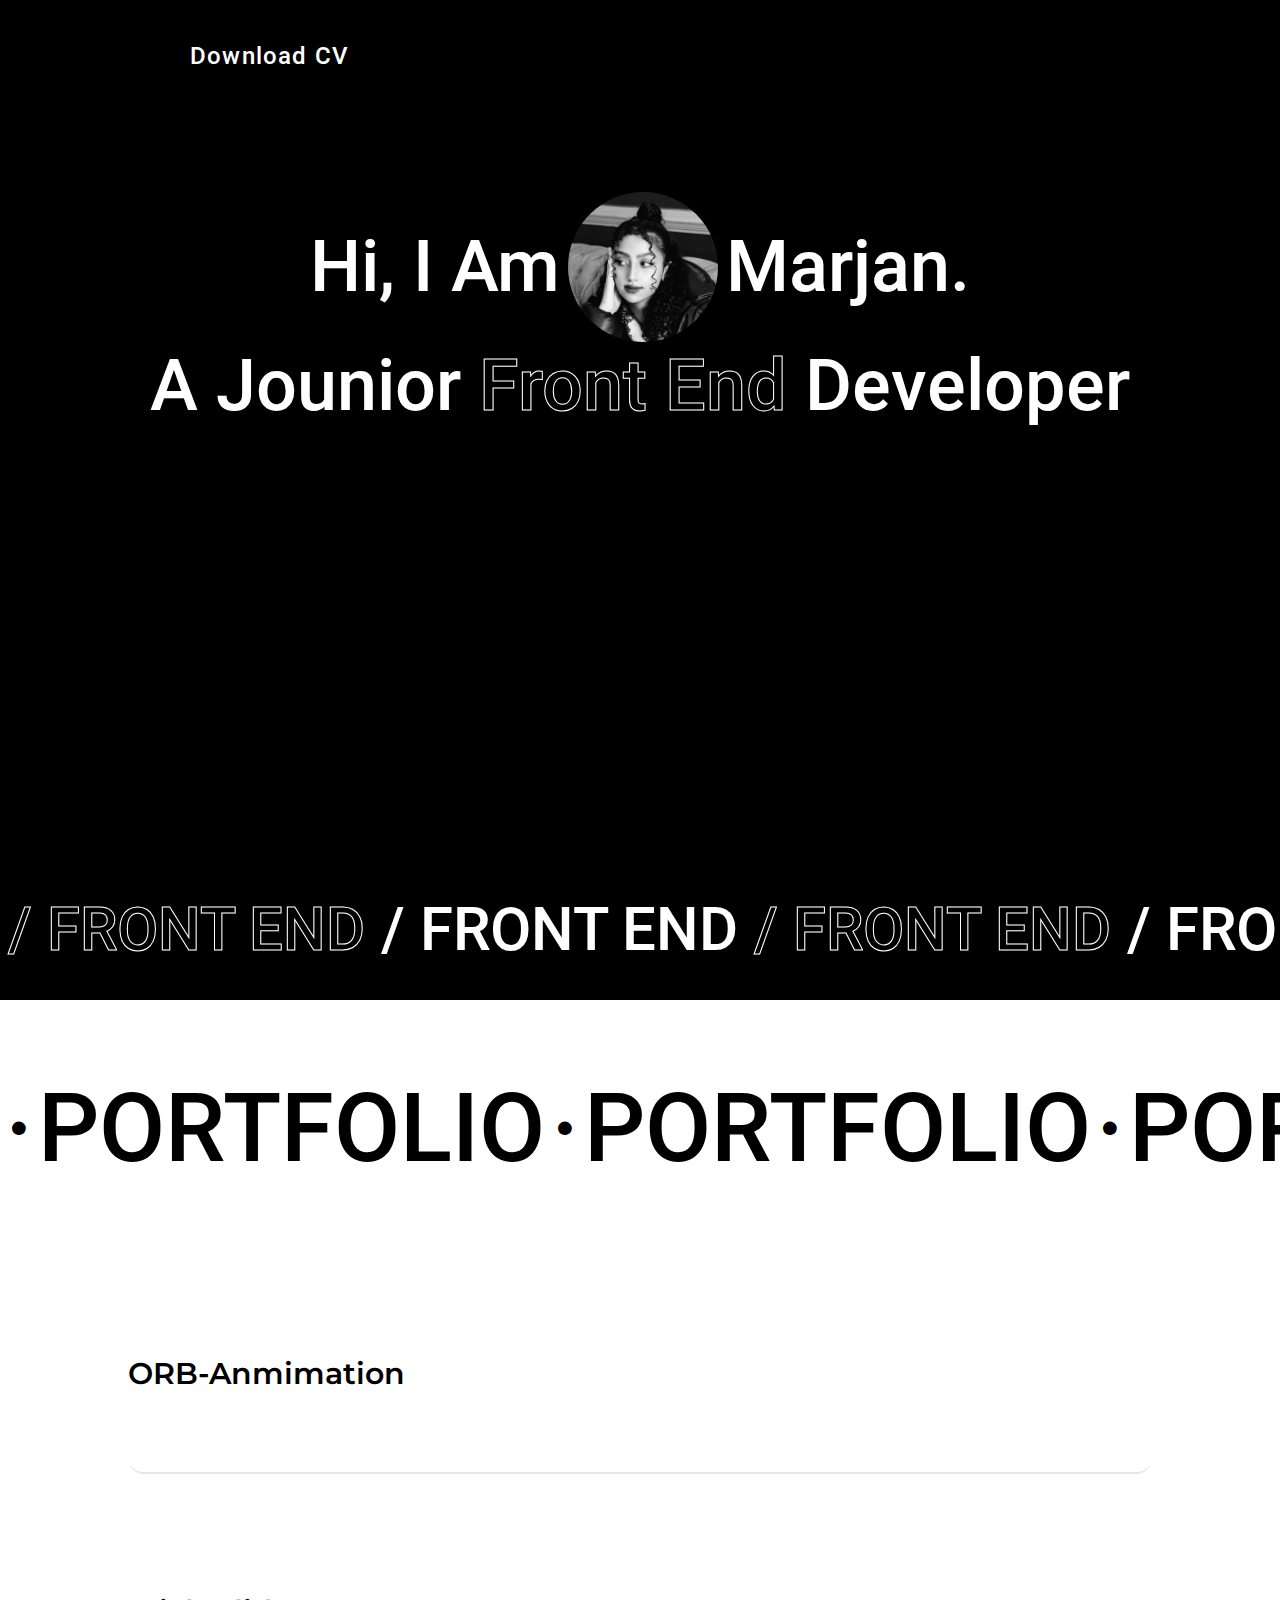
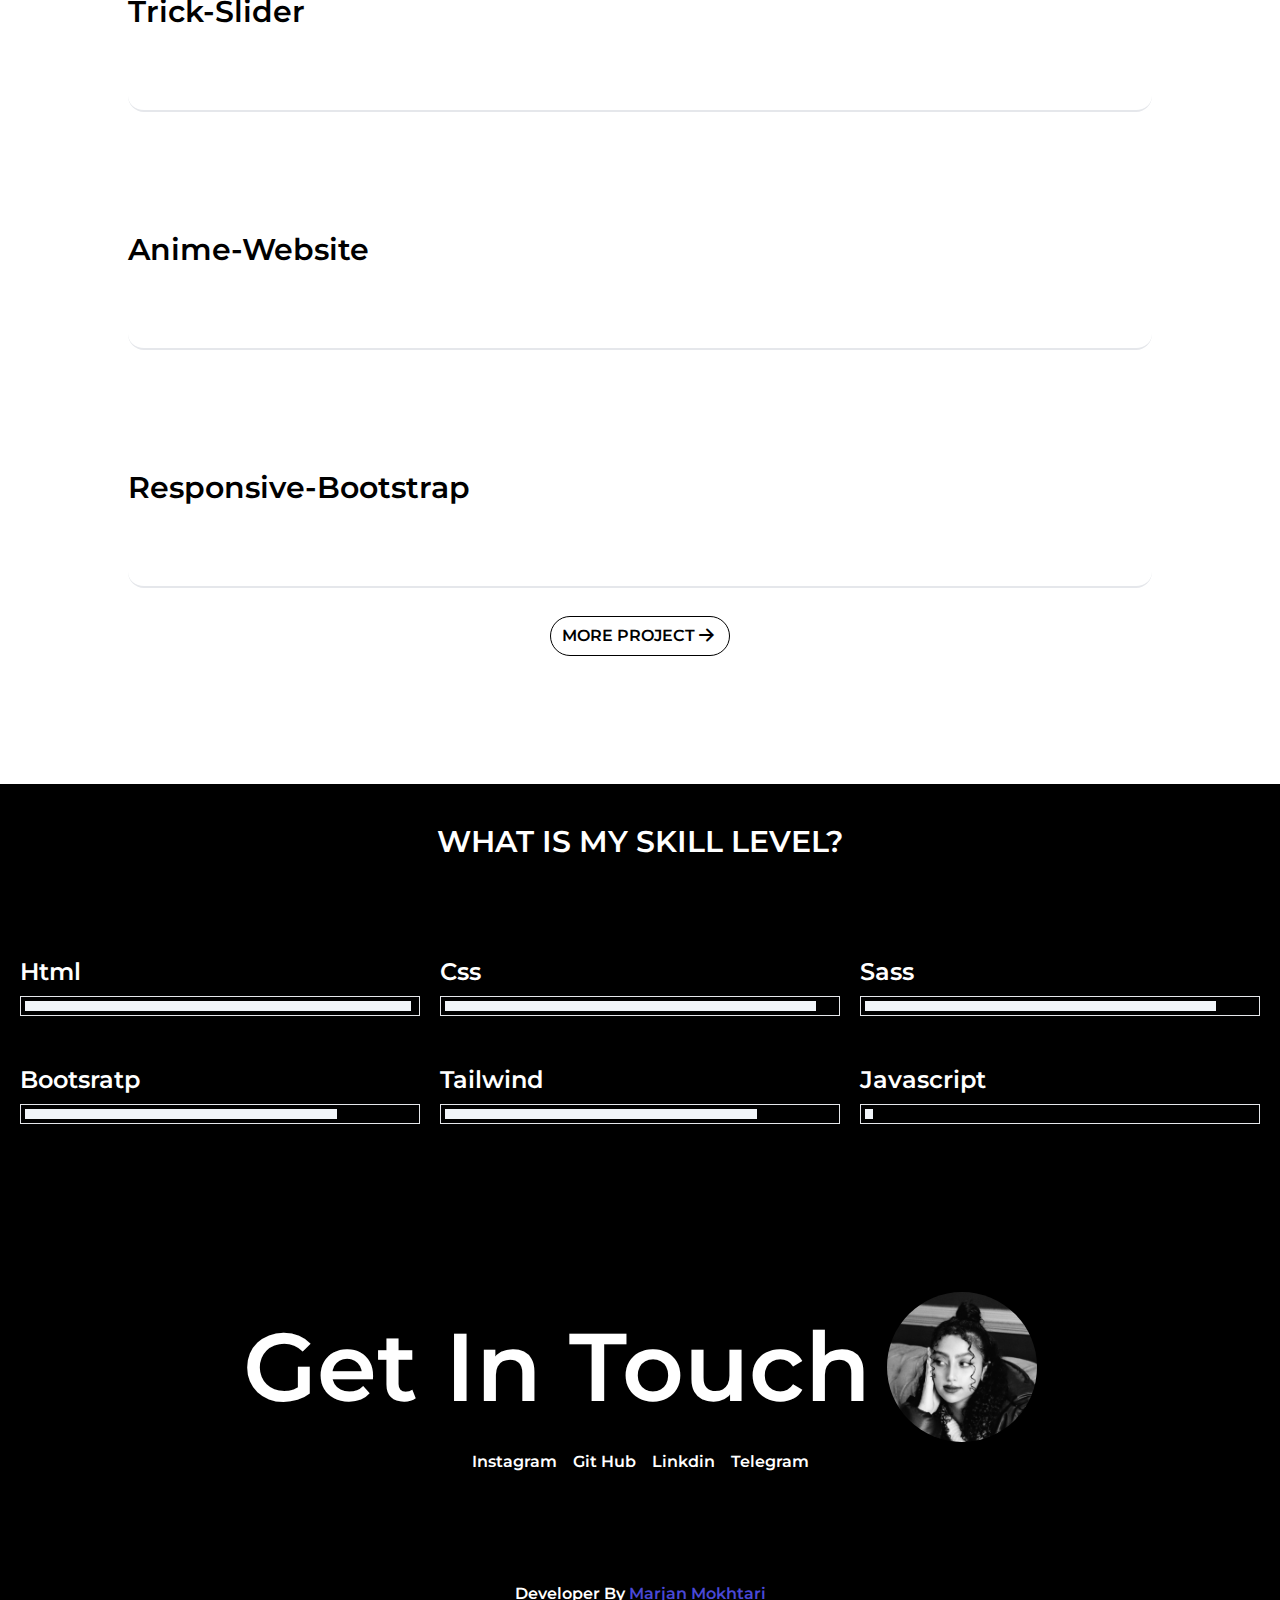
<file: index.html>
<!DOCTYPE html>
<html lang="en">

<head>
    <meta charset="UTF-8">
    <meta name="viewport" content="width=device-width, initial-scale=1.0">
    <meta name="description" content="I am Marjan Mokhtari A front end developer">
    <title>marjan mokhtari-frontend developer</title>
    <link rel="stylesheet" href="assets/css/output.css">
    <link rel="stylesheet" href="assets/css/master.css">
    <link rel="stylesheet" href="assets/icon/css/fontello.css">
 
</head>

<body class=" overflow-x-hidden">
    <main class="w-full">
        <!-- ********Top section ***********-->
        <section class="w-full bg-black min-h-[90vh] md:min-h-[100vh] flex justify-center font-primary">
            <section class="2xl:container flex flex-wrap ">
                <section class=" w-full">
                    <div class="w-full flex justify-start"> 
                        <a href="" class="-tracking-tighter text-white  text-2xl p-10 capitalize">download CV </a>
                    </div>
                    <h1 class="text-white mt-20 font-medium flex justify-center items-center w-full text-5xl md:text-6xl lg:text-7xl  capitalize text-center">
                        hi, i am
                        <img src="assets/img/IMG_20230331_104713_677.jpg " alt="mymic"
                            class="rounded-full md:w-[150px] w-[70px]  mx-2 object-cover">
                        marjan.
                    </h1>
                    <h2
                        class="mt-2  mx-auto text-white font-medium w-full text-5xl md:text-6xl lg:text-7xl  capitalize text-center ">
                        a jounior <strong class="stoketxt font-normal">front end</strong> developer</h2>
                </section>

            </section>
        </section>
        <!-- ********End Top section ***********-->

        <!-- ************ start move text ************ -->
        <div class="mover bg-black  flex flex-wrap  w-[10000px] pb-10 font-primary">
            <span class="uppercase stoketxt text-4xl md:text-6xl mx-2 ">/ front end</span>
            <span class="uppercase text-white text-4xl md:text-6xl mx-2 ">/ front end</span>
            <span class="uppercase stoketxt text-4xl md:text-6xl mx-2 ">/ front end</span>
            <span class="uppercase text-white text-4xl md:text-6xl mx-2 ">/ front end</span>
            <span class="uppercase stoketxt text-4xl md:text-6xl mx-2 ">/ front end</span>
            <span class="uppercase text-white text-4xl md:text-6xl mx-2 ">/ front end</span>
            <span class="uppercase stoketxt text-4xl md:text-6xl mx-2 ">/ front end</span>
            <span class="uppercase text-white text-4xl md:text-6xl mx-2 ">/ front end</span>
            <span class="uppercase stoketxt text-4xl md:text-6xl mx-2 ">/ front end</span>
            <span class="uppercase text-white text-4xl md:text-6xl mx-2 ">/ front end</span>
            <span class="uppercase stoketxt text-4xl md:text-6xl mx-2 ">/ front end</span>
            <span class="uppercase text-white text-4xl md:text-6xl mx-2 ">/ front end</span>
            <span class="uppercase stoketxt text-4xl md:text-6xl mx-2 ">/ front end</span>
            <span class="uppercase text-white text-4xl md:text-6xl mx-2 ">/ front end</span>
            <span class="uppercase stoketxt text-4xl md:text-6xl mx-2 ">/ front end</span>
            <span class="uppercase text-white text-4xl md:text-6xl mx-2 ">/ front end</span>
            <span class="uppercase stoketxt text-4xl md:text-6xl mx-2 ">/ front end</span>
            <span class="uppercase text-white text-4xl md:text-6xl mx-2 ">/ front end</span>
            <span class="uppercase stoketxt text-4xl md:text-6xl mx-2 ">/ front end</span>
            <span class="uppercase text-white text-4xl md:text-6xl mx-2 ">/ front end</span>
            <span class="uppercase stoketxt text-4xl md:text-6xl mx-2 ">/ front end</span>
            <span class="uppercase text-white text-4xl md:text-6xl mx-2 ">/ front end</span>
            <span class="uppercase stoketxt text-4xl md:text-6xl mx-2 ">/ front end</span>
            <span class="uppercase text-white text-4xl md:text-6xl mx-2 ">/ front end</span>
            <span class="uppercase stoketxt text-4xl md:text-6xl mx-2 ">/ front end</span>
           

        </div> 
        <!-- ************ end move text ************ -->
        <!-- ******  PORTFOLIO START ******* -->
        <section class="w-full  items-center py-20 animate-myanime font-primary">
            <section class="w-full flex">
                <i class="flex items-center mx-2 icon-circle"></i><span class="text-5xl md:text-8xl">PORTFOLIO</span>
                <i class="flex items-center mx-2 icon-circle"></i><span class="text-5xl md:text-8xl">PORTFOLIO</span>
                <i class="flex items-center mx-2 icon-circle"></i><span class="text-5xl md:text-8xl">PORTFOLIO</span>
                <i class="flex items-center mx-2 icon-circle"></i><span class="text-5xl md:text-8xl">PORTFOLIO</span>
                <i class="flex items-center mx-2 icon-circle"></i><span class="text-5xl md:text-8xl">PORTFOLIO</span>
                <i class="flex items-center mx-2 icon-circle"></i><span class="text-5xl md:text-8xl">PORTFOLIO</span>
                <i class="flex items-center mx-2 icon-circle"></i><span class="text-5xl md:text-8xl">PORTFOLIO</span>

            </section>
        </section>
        <!-- ******  PORTFOLIO END ******* -->

        <!-- ******** my project ******** -->
        <section class="w-full bg-white  flex justify-center  pb-20 font-txtsemi">
            <section class="2xl:container w-full flex flex-wrap justify-center">
                <section class=" w-full flex justify-center flex-wrap ">
                    <div class="group relative group my-5 w-full mx-5 md:w-[80%] hover:bg-black hover:bg-opacity-90 hover:duration-700 py-20  border-y-2 border-t-0 rounded-2xl">
                        <h5
                        class="capitalize font-medium tcapitalize  text-center md:text-start group-hover:text-white group-hover:translate-x-7 hover:duration-700 text-3xl ">
                        ORB-Anmimation</h5>
                        <a class="flex" href="https://github.com/marjanmokhtari/ORB-Animation" target="_blank">
                            <figure class="w-[250px] h-[150px] md:w-[500px] md:h-[350px]  group-hover:right-0 absolute right-[-100%] duration-1000 top-[20%] md:top-[-20%]">
                               <img class="w-full h-full object-cover rotate-[15deg] rounded-xl" src="assets/img/project2.webp" alt="myproject">
                            </figure>
                        </a>
                            
                    </div>
                    <div class="relative group my-5 w-full mx-5 md:w-[80%] hover:bg-black hover:bg-opacity-90 hover:duration-700 py-20  border-y-2 border-t-0 rounded-2xl">
                        <h5
                            class="capitalize font-medium text-center md:text-start group-hover:text-white group-hover:translate-x-7 hover:duration-700 text-3xl ">
                            trick-slider</h5>
                            <a class="flex" href="https://github.com/marjanmokhtari/Slider-Famous-Paintings" target="_blank">
                                <figure class="w-[250px] h-[150px] md:w-[500px] md:h-[350px]   group-hover:right-0 absolute right-[-100%] duration-1000 top-[20%] md:top-[-20%]">
                                   <img class="w-full h-full object-cover rotate-[15deg] rounded-xl" src="assets/img/project3.webp" alt="myproject">
                                </figure>
                            </a>
                    </div>
                    <div class="group relative group my-5 w-full mx-5 md:w-[80%] hover:bg-black hover:bg-opacity-90 hover:duration-700 py-20  border-y-2 border-t-0 rounded-2xl">
                        <h5
                            class="capitalize font-medium text-center md:text-start group-hover:text-white group-hover:translate-x-7 hover:duration-700 text-3xl ">
                           anime-website</h5>
                           <a class="flex" href="https://marjanmokhtari.github.io/anime-website/" target="_blank">
                            <figure class="w-[250px] h-[150px] md:w-[500px] md:h-[350px]   group-hover:right-0 absolute right-[-100%] duration-1000 top-[20%] md:top-[-20%]">
                               <img class="w-full h-full object-cover rotate-[15deg] rounded-xl" src="assets/img/project4.webp" alt="myproject">
                            </figure>
                        </a>
                    </div>
                    <div class="group relative group my-5 w-full mx-5 md:w-[80%] hover:bg-black hover:bg-opacity-90 hover:duration-700 py-20  border-y-2 border-t-0 rounded-2xl">
                        <h5
                            class="capitalize font-medium text-center md:text-start group-hover:text-white group-hover:translate-x-7 hover:duration-700 text-3xl ">
                           responsive-bootstrap</h5>
                           <a class="flex" href="https://github.com/marjanmokhtari/first-responsive" target="_blank">
                            <figure class="w-[250px] h-[150px] md:w-[500px] md:h-[350px]   group-hover:right-0 absolute right-[-100%] duration-1000 top-[20%] md:top-[-20%]">
                               <img class="w-full h-full object-cover rotate-[15deg] rounded-xl" src="assets/img/277117923-81b3ffc7-f274-4cc2-b909-e8183924a6a1 (1).webp" alt="myproject">
                            </figure>
                        </a>
                    </div>
                   
                </section>
                <!-- ********* button ******************* -->
                <div class="my-2 hover:before:w-full content-[''] before:absolute before:rounded-full before:bg-black before:duration-500 before:z-0 before:w-0 before:h-full before:left-0 before:top-0 relative overflow-hidden flex justify-center hover:text-white duration-700 border border-black rounded-full w-[180px] h-[40px]">
                    <a href="assets/another-page/more-project.html"
                        class="z-10 duration-400 uppercase items-center w-full h-full flex justify-center rounded-full">more
                        project <i class="icon-right"></i></a>
                </div>
                <!-- ********* button ******************* -->
            </section>
        </section>
        <!-- ******** my project ******** -->



        <!-- start my skils************ -->
        <section class=" w-full bg-black mt-10 flex font-txtsemi">
            <section class="w-full 2xl:container  mx-auto flex flex-wrap justify-center font-txtproject">
                <section class="container flex flex-wrap  mb-20">
                    <p class="text-center w-full uppercase text-2xl md:text-3xl text-white font-medium mt-10">What is my skill level?</p>
                    <div class="w-full  py-12 flex flex-wrap justify-evenly">
                        <div class="mt-10">
                            <p class="text-2xl capitalize  text-white py-2">Html</p>
                            <div class="border w-[400px] h-[20px] p-1">
                                <div class=" bg-slate-100 w-[99%] h-full"></div>
                            </div>
                        </div>
                        <div class="mt-10">
                            <p class="text-2xl capitalize text-white py-2">css</p>
                            <div class="border w-[400px] h-[20px] p-1">
                                <div class=" bg-slate-100 w-[95%] h-full "></div>
                            </div>
                        </div>
                        <div class="mt-10">
                            <p class="text-2xl capitalize text-white py-2">sass</p>
                            <div class="border w-[400px] h-[20px] p-1">
                                <div class=" bg-slate-100 w-[90%] h-full "></div>
                            </div>
                        </div>
                        <div class="mt-10">
                            <p class="text-2xl capitalize text-white py-2">bootsratp</p>
                            <div class="border w-[400px] h-[20px] p-1">
                                <div class=" bg-slate-100 w-[80%] h-full "></div>
                            </div>
                        </div>
                        <div class="mt-10">
                            <p class="text-2xl capitalize text-white py-2">tailwind</p>
                            <div class="border w-[400px] h-[20px] p-1">
                                <div class=" bg-slate-100 w-[80%] h-full "></div>
                            </div>
                        </div>
                        <div class="mt-10">
                            <p class="text-2xl capitalize text-white py-2">javascript</p>
                            <div class="border w-[400px] h-[20px] p-1">
                                <div class=" bg-slate-100 w-[2%] h-full "></div>
                            </div>
                        </div>
                    </div>
                </section>
                <section class="w-full flex flex-wrap mt-10 justify-center">
                    <footer class="w-full">
                        <div class="w-full flex justify-center flex-wrap ">
                            <a class="flex flex-wrap md:flex-nowrap justify-center gap-4" target="_blank" href="assets/another-page/contact.html">
                                <h6 class="capitalize text-white justify-center text-6xl md:text-8xl flex flex-wrap w-full items-center ">get in touch</h6>
                                <img class="w-[150px] h-[150px] rounded-full" src="assets/img/IMG_20230331_104713_677.jpg" alt="mypic">
                            </a>
                           
                                                                                      
                         </div>
                        <div class="w-full mb-20">
                            <nav class="w-ful font-txtsemi">
                                <ul class="flex justify-center gap-4">
                                    <li class="py-2"><a class="text-white capitalize relative after:absolute after:h-[2px] after:bg-white after:bottom-[-30%] after:left-0 after:w-0 hover:after:w-full after:duration-700" target="_blank" href="https://www.instagram.com/marjanmokhtari.web">instagram</a></li>
                                    <li class="py-2"><a class="text-white capitalize relative after:absolute after:h-[2px] after:bg-white after:bottom-[-30%] after:left-0 after:w-0 hover:after:w-full after:duration-700" target="_blank" href="https://github.com/marjanmokhtari" >git hub</a></li>
                                    <li class="py-2"><a class="text-white capitalize relative after:absolute after:h-[2px] after:bg-white after:bottom-[-30%] after:left-0 after:w-0 hover:after:w-full after:duration-700" target="_blank" href="https://www.linkedin.com/in/marjanmokhtari">linkdin</a></li>
                                    <li class="py-2"><a class="text-white capitalize relative after:absolute after:h-[2px] after:bg-white after:bottom-[-30%] after:left-0 after:w-0 hover:after:w-full after:duration-700" target="_blank" href="https://t.me/marjan_dev">telegram</a></li>
                                </ul>
                            </nav>
                        </div>
                        <div class="w-full flex justify-center py-5 ">
                            <h6 class="text-white capitalize">developer by <strong class="text-[#4948d6]">marjan mokhtari</strong></h6>
                        </div>
                    </footer>
                </section>
            </section>
        </section>
        <!-- end my skils************** -->
    </main>
</body>
<script src="assets/js/scrip.js"></script>

</html>
</file>
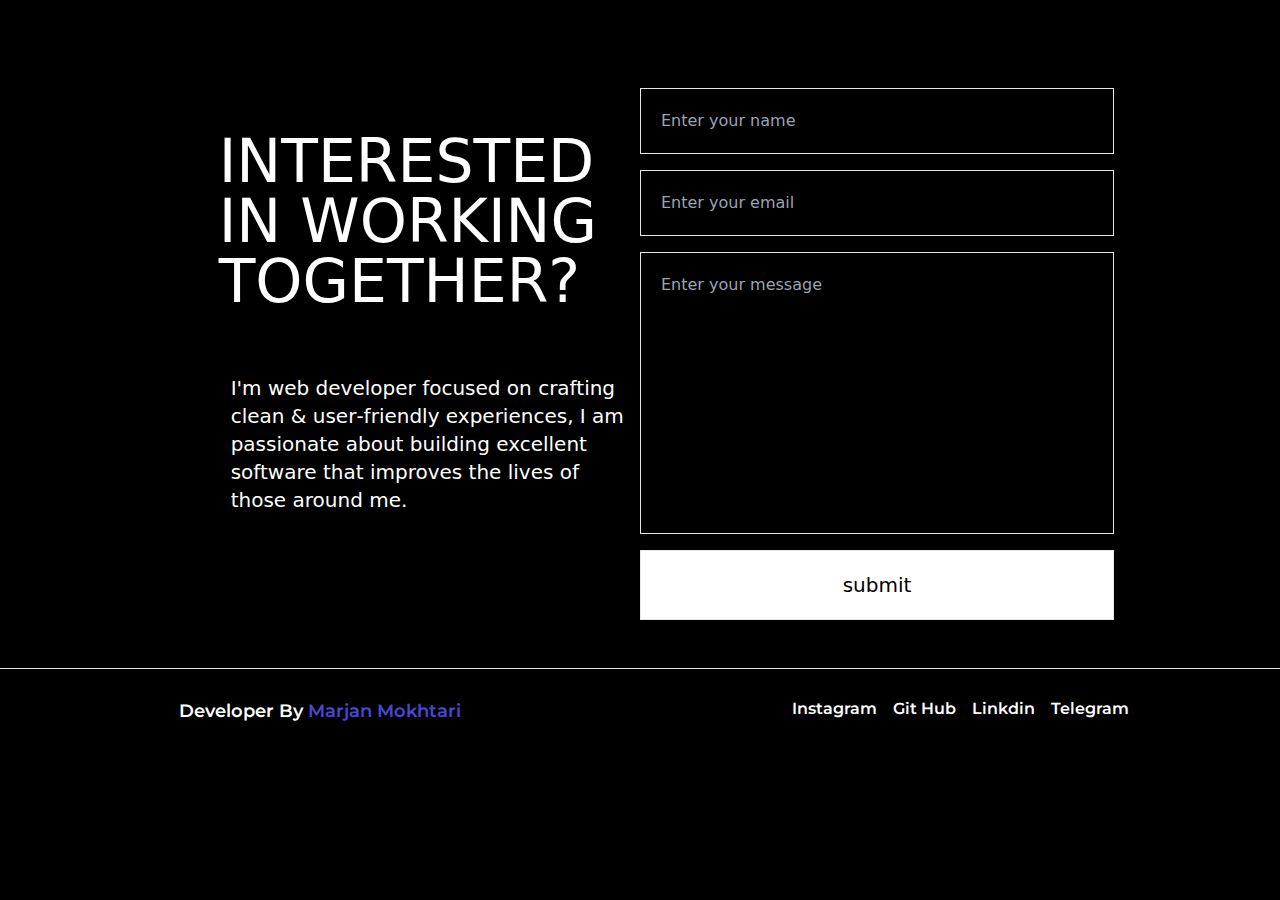
<file: assets/another-page/contact.html>
<!DOCTYPE html>
<html lang="en">

<head>
    <meta charset="UTF-8">
    <meta name="viewport" content="width=device-width, initial-scale=1.0">
    <title>contact with me</title>
    <link rel="stylesheet" href="../css/output.css">


</head>

<body class="bg-black overflow-x-hidden">
    <section class="w-full bg-black  flex justify-center flex-wrap">
        <section class="w-full 2xl:container ">
            <!-- INTERESTED************ -->
            <section class="flex flex-wrap mt-20 mx-2">
                <div class=" w-full lg:w-1/2 flex justify-center xl:justify-end flex-wrap">
                    <p class="flex items-center text-white text-3xl w-full lg:text-6xl lg:w-2/3 ">INTERESTED IN WORKING TOGETHER?</p>
                    <p class="flex items-start p-3 text-white lg:text-xl text-lg lg:w-2/3">I'm web developer focused on crafting clean & user‑friendly experiences, I am passionate about building excellent software that improves the lives of those around me.</p>
                  
                </div>
                <div class=" w-full lg:w-1/2 flex flex-wrap justify-center lg:justify-start">
                    <input class="w-full lg:w-3/4 my-2 border focus:outline-0 focus:border-[#3898ec] p-5 bg-black  text-[#838383]" type="text" placeholder="Enter your name" >
                    <input class="w-full lg:w-3/4 my-2 border focus:outline-0 focus:border-[#3898ec] p-5 bg-black  text-[#838383]" type="email" placeholder="Enter your email">
                    <textarea class="resize-none  my-2 w-full lg:w-3/4 bg-black border focus:outline-0 p-5 focus:border-[#3898ec] min-h-[250px]" name="" id="" cols="30" rows="10" placeholder="Enter your message"></textarea>
                    <input class="w-full lg:w-3/4 my-2 border  p-5 bg-white text-xl hover:bg-black hover:text-white hover:duration-700 duration-700 cursor-pointer" type="submit" value="submit" >

                </div>
            </section>
          
             <!--END INTERESTED************ -->
    
             </section>
             <!-- FOOTER********* -->
             <footer class="w-full border-t mt-10  py-5 flex justify-center font-txtsemi">
                 <section class="w-full 2xl:container  flex flex-wrap">
                    <section class="w-full lg:w-1/2 py-2">
                        <div class="w-full flex justify-center ">
                            <h6 class="text-white text-lg capitalize">developer by <strong class="text-[#4948d6]">marjan mokhtari</strong></h6>
                        </div>
                    </section>
                    <section class="w-full lg:w-1/2 ">
                        <nav class="w-ful">
                            <ul class="flex justify-center gap-4">
                                <li class="py-2"><a class="text-white capitalize relative after:absolute after:h-[2px] after:bg-white after:bottom-[-30%] after:left-0 after:w-0 hover:after:w-full after:duration-700" target="_blank" href="https://www.instagram.com/marjanmokhtari.web">instagram</a></li>
                                <li class="py-2"><a class="text-white capitalize relative after:absolute after:h-[2px] after:bg-white after:bottom-[-30%] after:left-0 after:w-0 hover:after:w-full after:duration-700" target="_blank" href="https://github.com/marjanmokhtari" >git hub</a></li>
                                <li class="py-2"><a class="text-white capitalize relative after:absolute after:h-[2px] after:bg-white after:bottom-[-30%] after:left-0 after:w-0 hover:after:w-full after:duration-700" target="_blank" href="https://www.linkedin.com/in/marjanmokhtari">linkdin</a></li>
                                <li class="py-2"><a class="text-white capitalize relative after:absolute after:h-[2px] after:bg-white after:bottom-[-30%] after:left-0 after:w-0 hover:after:w-full after:duration-700" target="_blank" href="https://t.me/marjan_dev">telegram</a></li>
                            </ul>
                        </nav>
                    </section>
                 </section>

            </footer>
        
            <!-- END FOOTER****** -->
    </section>
</body>

</html>
</file>
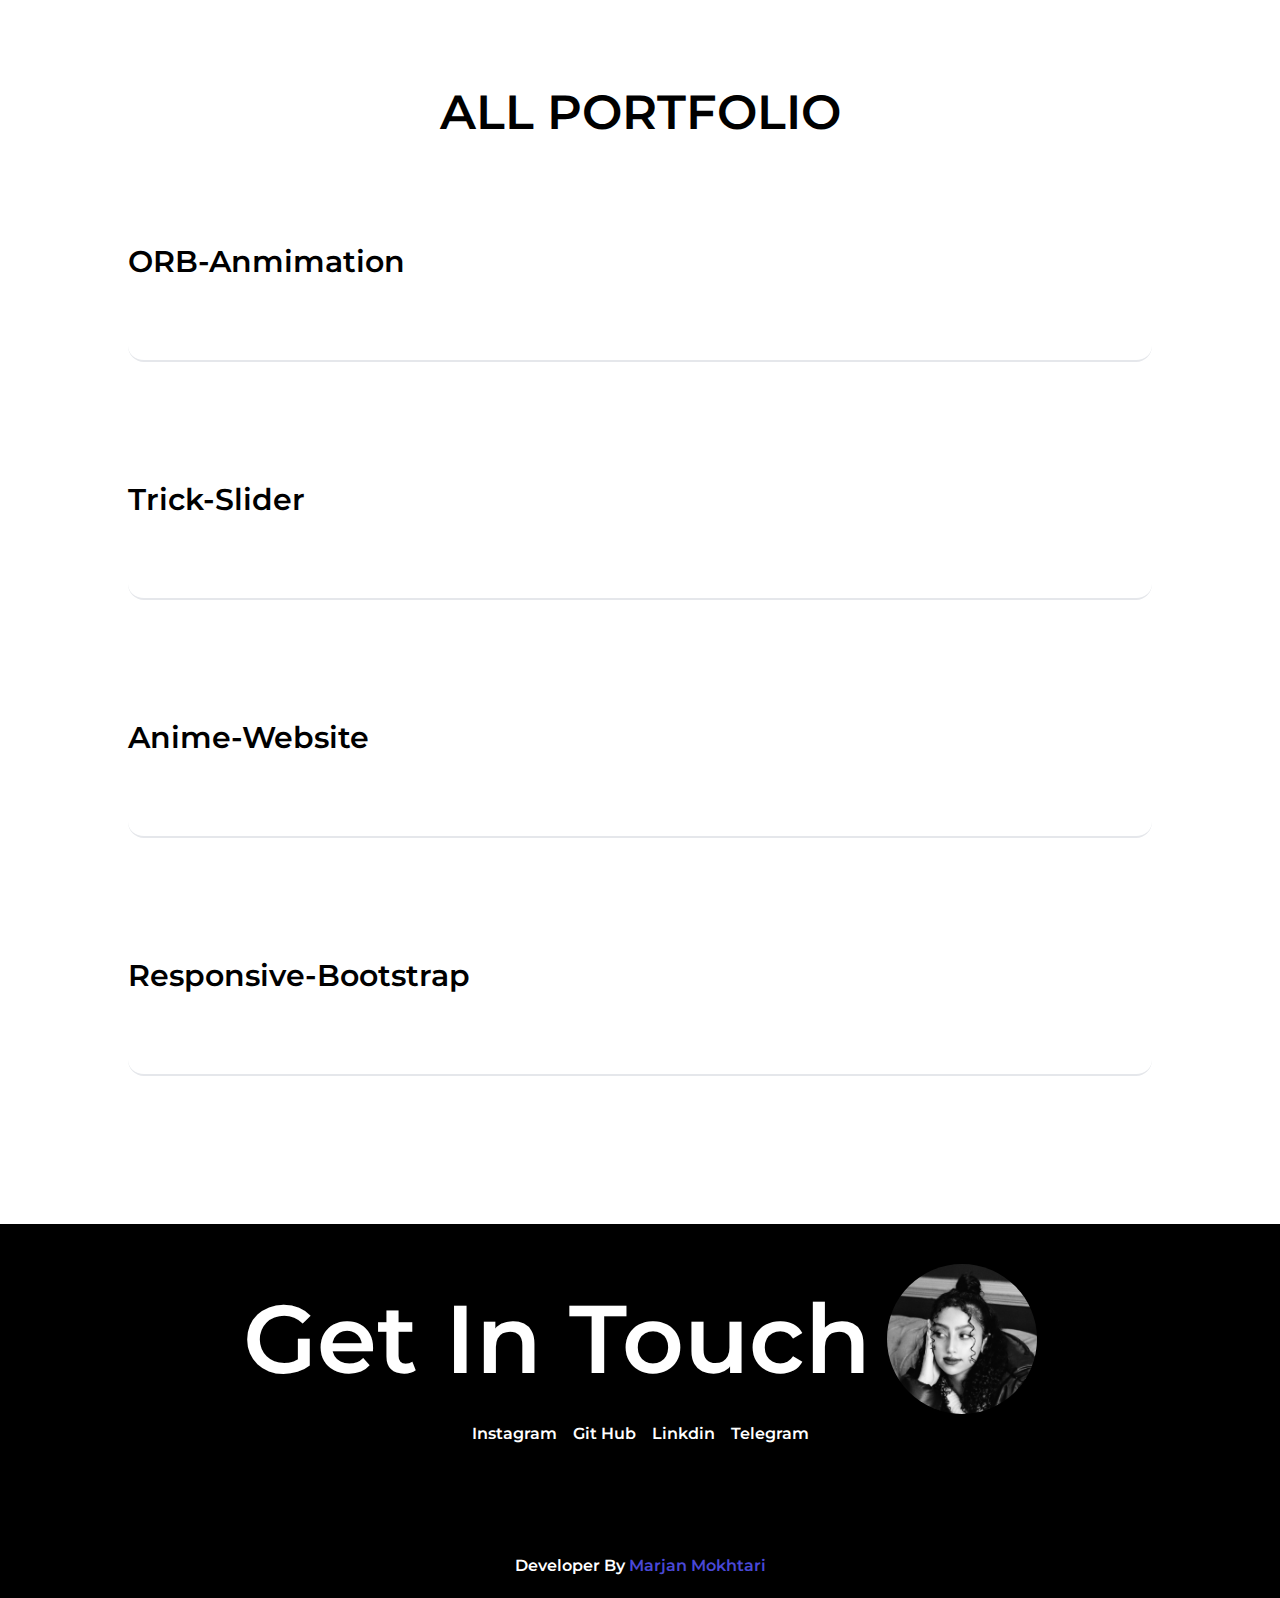
<file: assets/another-page/more-project.html>
<!DOCTYPE html>
<html lang="en">
<head>
    <meta charset="UTF-8">
    <meta name="viewport" content="width=device-width, initial-scale=1.0">
    <title>more project</title>
    <link rel="stylesheet" href="../css/output.css">
   

</head>
<body class="overflow-x-hidden font-txtsemi">
    <section class="w-full">
        <section class="w-full 2xl:container mx-auto">
            <section class="w-full flex flex-wrap justify-center mt-20">
                <h6 class="w-full flex justify-center text-5xl font-medium py-2">ALL PORTFOLIO</h6>
                <section class=" w-full flex justify-center flex-wrap ">
                    <div class="group relative group my-5 w-full mx-5 md:w-[80%] hover:bg-black hover:bg-opacity-90 hover:duration-700 py-20  border-y-2 border-t-0 rounded-2xl">
                        <h5
                        class="capitalize font-medium tcapitalize  text-center md:text-start group-hover:text-white group-hover:translate-x-7 hover:duration-700 text-3xl ">
                        ORB-Anmimation</h5>
                        <a class="flex" href="https://github.com/marjanmokhtari/ORB-Animation" target="_blank">
                            <figure class="w-[250px] h-[150px] md:w-[500px] md:h-[350px]  group-hover:right-0 absolute right-[-100%] duration-1000 top-[20%] md:top-[-20%]">
                               <img class="w-full h-full object-cover rotate-[15deg] rounded-xl" src="../img/project2.webp" alt="">
                            </figure>
                        </a>
                            
                    </div>
                    <div class="relative group my-5 w-full mx-5 md:w-[80%] hover:bg-black hover:bg-opacity-90 hover:duration-700 py-20  border-y-2 border-t-0 rounded-2xl">
                        <h5
                            class="capitalize font-medium text-center md:text-start group-hover:text-white group-hover:translate-x-7 hover:duration-700 text-3xl ">
                            trick-slider</h5>
                            <a class="flex" href="https://github.com/marjanmokhtari/Slider-Famous-Paintings" target="_blank">
                                <figure class="w-[250px] h-[150px] md:w-[500px] md:h-[350px]   group-hover:right-0 absolute right-[-100%] duration-1000 top-[20%] md:top-[-20%]">
                                   <img class="w-full h-full object-cover rotate-[15deg] rounded-xl" src="../img/project3.webp" alt="">
                                </figure>
                            </a>
                    </div>
                    <div class="group relative group my-5 w-full mx-5 md:w-[80%] hover:bg-black hover:bg-opacity-90 hover:duration-700 py-20  border-y-2 border-t-0 rounded-2xl">
                        <h5
                            class="capitalize font-medium text-center md:text-start group-hover:text-white group-hover:translate-x-7 hover:duration-700 text-3xl ">
                           anime-website</h5>
                           <a class="flex" href="https://marjanmokhtari.github.io/anime-website/" target="_blank">
                            <figure class="w-[250px] h-[150px] md:w-[500px] md:h-[350px]   group-hover:right-0 absolute right-[-100%] duration-1000 top-[20%] md:top-[-20%]">
                               <img class="w-full h-full object-cover rotate-[15deg] rounded-xl" src="../img/project4.webp" alt="">
                            </figure>
                        </a>
                    </div>
                    <div class="group relative group my-5 w-full mx-5 md:w-[80%] hover:bg-black hover:bg-opacity-90 hover:duration-700 py-20  border-y-2 border-t-0 rounded-2xl">
                        <h5
                            class="capitalize font-medium text-center md:text-start group-hover:text-white group-hover:translate-x-7 hover:duration-700 text-3xl ">
                           responsive-bootstrap</h5>
                           <a class="flex" href="https://github.com/marjanmokhtari/first-responsive" target="_blank">
                            <figure class="w-[250px] h-[150px] md:w-[500px] md:h-[350px]   group-hover:right-0 absolute right-[-100%] duration-1000 top-[20%] md:top-[-20%]">
                               <img class="w-full h-full object-cover rotate-[15deg] rounded-xl" src="../img/277117923-81b3ffc7-f274-4cc2-b909-e8183924a6a1 (1).webp" alt="">
                            </figure>
                        </a>
                    </div>
                </section>
            </section>
            <!-- *********** start footer -->
        </section>
        <section class="w-full flex flex-wrap mt-32 justify-center bg-black">
            <footer class="w-full 2xl:container pt-10">
                <div class="w-full flex justify-center flex-wrap ">
                    <a class="flex flex-wrap md:flex-nowrap justify-center gap-4" target="_blank" href="../another-page/contact.html">
                        <h6 class="capitalize text-white justify-center text-6xl md:text-8xl flex flex-wrap w-full items-center ">get in touch</h6>
                        <img class="w-[150px] h-[150px] rounded-full" src="../img/IMG_20230331_104713_677.jpg" alt="">
                    </a>
                   
                                                                              
                 </div>
                <div class="w-full mb-20">
                    <nav class="w-ful">
                        <ul class="flex justify-center gap-4">
                            <li class="py-2"><a class="text-white capitalize relative after:absolute after:h-[2px] after:bg-white after:bottom-[-30%] after:left-0 after:w-0 hover:after:w-full after:duration-700" target="_blank" href="https://www.instagram.com/marjanmokhtari.web">instagram</a></li>
                            <li class="py-2"><a class="text-white capitalize relative after:absolute after:h-[2px] after:bg-white after:bottom-[-30%] after:left-0 after:w-0 hover:after:w-full after:duration-700" target="_blank" href="https://github.com/marjanmokhtari" >git hub</a></li>
                            <li class="py-2"><a class="text-white capitalize relative after:absolute after:h-[2px] after:bg-white after:bottom-[-30%] after:left-0 after:w-0 hover:after:w-full after:duration-700" target="_blank" href="https://www.linkedin.com/in/marjanmokhtari">linkdin</a></li>
                            <li class="py-2"><a class="text-white capitalize relative after:absolute after:h-[2px] after:bg-white after:bottom-[-30%] after:left-0 after:w-0 hover:after:w-full after:duration-700" target="_blank" href="https://t.me/marjan_dev">telegram</a></li>
                        </ul>
                    </nav>
                </div>
                <div class="w-full flex justify-center py-5 ">
                    <h6 class="text-white capitalize">developer by <strong class="text-[#4948d6]">marjan mokhtari</strong></h6>
                </div>
            </footer>
        </section>
    </section>
</body>
</html>
</file>
<file: assets/icon/css/fontello.css>
@font-face {
  font-family: 'fontello';
  src: url('../font/fontello.eot?50564192');
  src: url('../font/fontello.eot?50564192#iefix') format('embedded-opentype'),
       url('../font/fontello.woff2?50564192') format('woff2'),
       url('../font/fontello.woff?50564192') format('woff'),
       url('../font/fontello.ttf?50564192') format('truetype'),
       url('../font/fontello.svg?50564192#fontello') format('svg');
  font-weight: normal;
  font-style: normal;
}
/* Chrome hack: SVG is rendered more smooth in Windozze. 100% magic, uncomment if you need it. */
/* Note, that will break hinting! In other OS-es font will be not as sharp as it could be */
/*
@media screen and (-webkit-min-device-pixel-ratio:0) {
  @font-face {
    font-family: 'fontello';
    src: url('../font/fontello.svg?50564192#fontello') format('svg');
  }
}
*/
[class^="icon-"]:before, [class*=" icon-"]:before {
  font-family: "fontello";
  font-style: normal;
  font-weight: normal;
  speak: never;

  display: inline-block;
  text-decoration: inherit;
  width: 1em;
  margin-right: .2em;
  text-align: center;
  /* opacity: .8; */

  /* For safety - reset parent styles, that can break glyph codes*/
  font-variant: normal;
  text-transform: none;

  /* fix buttons height, for twitter bootstrap */
  line-height: 1em;

  /* Animation center compensation - margins should be symmetric */
  /* remove if not needed */
  margin-left: .2em;

  /* you can be more comfortable with increased icons size */
  /* font-size: 120%; */

  /* Font smoothing. That was taken from TWBS */
  -webkit-font-smoothing: antialiased;
  -moz-osx-font-smoothing: grayscale;

  /* Uncomment for 3D effect */
  /* text-shadow: 1px 1px 1px rgba(127, 127, 127, 0.3); */
}

.icon-right:before { content: '\e801'; } /* '' */
.icon-circle:before { content: '\f111'; } /* '' */
</file>
<file: assets/css/output.css>
/*
! tailwindcss v3.3.5 | MIT License | https://tailwindcss.com
*/

/*
1. Prevent padding and border from affecting element width. (https://github.com/mozdevs/cssremedy/issues/4)
2. Allow adding a border to an element by just adding a border-width. (https://github.com/tailwindcss/tailwindcss/pull/116)
*/

*,
::before,
::after {
  box-sizing: border-box;
  /* 1 */
  border-width: 0;
  /* 2 */
  border-style: solid;
  /* 2 */
  border-color: #e5e7eb;
  /* 2 */
}

::before,
::after {
  --tw-content: '';
}

/*
1. Use a consistent sensible line-height in all browsers.
2. Prevent adjustments of font size after orientation changes in iOS.
3. Use a more readable tab size.
4. Use the user's configured `sans` font-family by default.
5. Use the user's configured `sans` font-feature-settings by default.
6. Use the user's configured `sans` font-variation-settings by default.
*/

html {
  line-height: 1.5;
  /* 1 */
  -webkit-text-size-adjust: 100%;
  /* 2 */
  -moz-tab-size: 4;
  /* 3 */
  -o-tab-size: 4;
     tab-size: 4;
  /* 3 */
  font-family: ui-sans-serif, system-ui, -apple-system, BlinkMacSystemFont, "Segoe UI", Roboto, "Helvetica Neue", Arial, "Noto Sans", sans-serif, "Apple Color Emoji", "Segoe UI Emoji", "Segoe UI Symbol", "Noto Color Emoji";
  /* 4 */
  font-feature-settings: normal;
  /* 5 */
  font-variation-settings: normal;
  /* 6 */
}

/*
1. Remove the margin in all browsers.
2. Inherit line-height from `html` so users can set them as a class directly on the `html` element.
*/

body {
  margin: 0;
  /* 1 */
  line-height: inherit;
  /* 2 */
}

/*
1. Add the correct height in Firefox.
2. Correct the inheritance of border color in Firefox. (https://bugzilla.mozilla.org/show_bug.cgi?id=190655)
3. Ensure horizontal rules are visible by default.
*/

hr {
  height: 0;
  /* 1 */
  color: inherit;
  /* 2 */
  border-top-width: 1px;
  /* 3 */
}

/*
Add the correct text decoration in Chrome, Edge, and Safari.
*/

abbr:where([title]) {
  -webkit-text-decoration: underline dotted;
          text-decoration: underline dotted;
}

/*
Remove the default font size and weight for headings.
*/

h1,
h2,
h3,
h4,
h5,
h6 {
  font-size: inherit;
  font-weight: inherit;
}

/*
Reset links to optimize for opt-in styling instead of opt-out.
*/

a {
  color: inherit;
  text-decoration: inherit;
}

/*
Add the correct font weight in Edge and Safari.
*/

b,
strong {
  font-weight: bolder;
}

/*
1. Use the user's configured `mono` font family by default.
2. Correct the odd `em` font sizing in all browsers.
*/

code,
kbd,
samp,
pre {
  font-family: ui-monospace, SFMono-Regular, Menlo, Monaco, Consolas, "Liberation Mono", "Courier New", monospace;
  /* 1 */
  font-size: 1em;
  /* 2 */
}

/*
Add the correct font size in all browsers.
*/

small {
  font-size: 80%;
}

/*
Prevent `sub` and `sup` elements from affecting the line height in all browsers.
*/

sub,
sup {
  font-size: 75%;
  line-height: 0;
  position: relative;
  vertical-align: baseline;
}

sub {
  bottom: -0.25em;
}

sup {
  top: -0.5em;
}

/*
1. Remove text indentation from table contents in Chrome and Safari. (https://bugs.chromium.org/p/chromium/issues/detail?id=999088, https://bugs.webkit.org/show_bug.cgi?id=201297)
2. Correct table border color inheritance in all Chrome and Safari. (https://bugs.chromium.org/p/chromium/issues/detail?id=935729, https://bugs.webkit.org/show_bug.cgi?id=195016)
3. Remove gaps between table borders by default.
*/

table {
  text-indent: 0;
  /* 1 */
  border-color: inherit;
  /* 2 */
  border-collapse: collapse;
  /* 3 */
}

/*
1. Change the font styles in all browsers.
2. Remove the margin in Firefox and Safari.
3. Remove default padding in all browsers.
*/

button,
input,
optgroup,
select,
textarea {
  font-family: inherit;
  /* 1 */
  font-feature-settings: inherit;
  /* 1 */
  font-variation-settings: inherit;
  /* 1 */
  font-size: 100%;
  /* 1 */
  font-weight: inherit;
  /* 1 */
  line-height: inherit;
  /* 1 */
  color: inherit;
  /* 1 */
  margin: 0;
  /* 2 */
  padding: 0;
  /* 3 */
}

/*
Remove the inheritance of text transform in Edge and Firefox.
*/

button,
select {
  text-transform: none;
}

/*
1. Correct the inability to style clickable types in iOS and Safari.
2. Remove default button styles.
*/

button,
[type='button'],
[type='reset'],
[type='submit'] {
  -webkit-appearance: button;
  /* 1 */
  background-color: transparent;
  /* 2 */
  background-image: none;
  /* 2 */
}

/*
Use the modern Firefox focus style for all focusable elements.
*/

:-moz-focusring {
  outline: auto;
}

/*
Remove the additional `:invalid` styles in Firefox. (https://github.com/mozilla/gecko-dev/blob/2f9eacd9d3d995c937b4251a5557d95d494c9be1/layout/style/res/forms.css#L728-L737)
*/

:-moz-ui-invalid {
  box-shadow: none;
}

/*
Add the correct vertical alignment in Chrome and Firefox.
*/

progress {
  vertical-align: baseline;
}

/*
Correct the cursor style of increment and decrement buttons in Safari.
*/

::-webkit-inner-spin-button,
::-webkit-outer-spin-button {
  height: auto;
}

/*
1. Correct the odd appearance in Chrome and Safari.
2. Correct the outline style in Safari.
*/

[type='search'] {
  -webkit-appearance: textfield;
  /* 1 */
  outline-offset: -2px;
  /* 2 */
}

/*
Remove the inner padding in Chrome and Safari on macOS.
*/

::-webkit-search-decoration {
  -webkit-appearance: none;
}

/*
1. Correct the inability to style clickable types in iOS and Safari.
2. Change font properties to `inherit` in Safari.
*/

::-webkit-file-upload-button {
  -webkit-appearance: button;
  /* 1 */
  font: inherit;
  /* 2 */
}

/*
Add the correct display in Chrome and Safari.
*/

summary {
  display: list-item;
}

/*
Removes the default spacing and border for appropriate elements.
*/

blockquote,
dl,
dd,
h1,
h2,
h3,
h4,
h5,
h6,
hr,
figure,
p,
pre {
  margin: 0;
}

fieldset {
  margin: 0;
  padding: 0;
}

legend {
  padding: 0;
}

ol,
ul,
menu {
  list-style: none;
  margin: 0;
  padding: 0;
}

/*
Reset default styling for dialogs.
*/

dialog {
  padding: 0;
}

/*
Prevent resizing textareas horizontally by default.
*/

textarea {
  resize: vertical;
}

/*
1. Reset the default placeholder opacity in Firefox. (https://github.com/tailwindlabs/tailwindcss/issues/3300)
2. Set the default placeholder color to the user's configured gray 400 color.
*/

input::-moz-placeholder, textarea::-moz-placeholder {
  opacity: 1;
  /* 1 */
  color: #9ca3af;
  /* 2 */
}

input::placeholder,
textarea::placeholder {
  opacity: 1;
  /* 1 */
  color: #9ca3af;
  /* 2 */
}

/*
Set the default cursor for buttons.
*/

button,
[role="button"] {
  cursor: pointer;
}

/*
Make sure disabled buttons don't get the pointer cursor.
*/

:disabled {
  cursor: default;
}

/*
1. Make replaced elements `display: block` by default. (https://github.com/mozdevs/cssremedy/issues/14)
2. Add `vertical-align: middle` to align replaced elements more sensibly by default. (https://github.com/jensimmons/cssremedy/issues/14#issuecomment-634934210)
   This can trigger a poorly considered lint error in some tools but is included by design.
*/

img,
svg,
video,
canvas,
audio,
iframe,
embed,
object {
  display: block;
  /* 1 */
  vertical-align: middle;
  /* 2 */
}

/*
Constrain images and videos to the parent width and preserve their intrinsic aspect ratio. (https://github.com/mozdevs/cssremedy/issues/14)
*/

img,
video {
  max-width: 100%;
  height: auto;
}

/* Make elements with the HTML hidden attribute stay hidden by default */

[hidden] {
  display: none;
}

*, ::before, ::after {
  --tw-border-spacing-x: 0;
  --tw-border-spacing-y: 0;
  --tw-translate-x: 0;
  --tw-translate-y: 0;
  --tw-rotate: 0;
  --tw-skew-x: 0;
  --tw-skew-y: 0;
  --tw-scale-x: 1;
  --tw-scale-y: 1;
  --tw-pan-x:  ;
  --tw-pan-y:  ;
  --tw-pinch-zoom:  ;
  --tw-scroll-snap-strictness: proximity;
  --tw-gradient-from-position:  ;
  --tw-gradient-via-position:  ;
  --tw-gradient-to-position:  ;
  --tw-ordinal:  ;
  --tw-slashed-zero:  ;
  --tw-numeric-figure:  ;
  --tw-numeric-spacing:  ;
  --tw-numeric-fraction:  ;
  --tw-ring-inset:  ;
  --tw-ring-offset-width: 0px;
  --tw-ring-offset-color: #fff;
  --tw-ring-color: rgb(59 130 246 / 0.5);
  --tw-ring-offset-shadow: 0 0 #0000;
  --tw-ring-shadow: 0 0 #0000;
  --tw-shadow: 0 0 #0000;
  --tw-shadow-colored: 0 0 #0000;
  --tw-blur:  ;
  --tw-brightness:  ;
  --tw-contrast:  ;
  --tw-grayscale:  ;
  --tw-hue-rotate:  ;
  --tw-invert:  ;
  --tw-saturate:  ;
  --tw-sepia:  ;
  --tw-drop-shadow:  ;
  --tw-backdrop-blur:  ;
  --tw-backdrop-brightness:  ;
  --tw-backdrop-contrast:  ;
  --tw-backdrop-grayscale:  ;
  --tw-backdrop-hue-rotate:  ;
  --tw-backdrop-invert:  ;
  --tw-backdrop-opacity:  ;
  --tw-backdrop-saturate:  ;
  --tw-backdrop-sepia:  ;
}

::backdrop {
  --tw-border-spacing-x: 0;
  --tw-border-spacing-y: 0;
  --tw-translate-x: 0;
  --tw-translate-y: 0;
  --tw-rotate: 0;
  --tw-skew-x: 0;
  --tw-skew-y: 0;
  --tw-scale-x: 1;
  --tw-scale-y: 1;
  --tw-pan-x:  ;
  --tw-pan-y:  ;
  --tw-pinch-zoom:  ;
  --tw-scroll-snap-strictness: proximity;
  --tw-gradient-from-position:  ;
  --tw-gradient-via-position:  ;
  --tw-gradient-to-position:  ;
  --tw-ordinal:  ;
  --tw-slashed-zero:  ;
  --tw-numeric-figure:  ;
  --tw-numeric-spacing:  ;
  --tw-numeric-fraction:  ;
  --tw-ring-inset:  ;
  --tw-ring-offset-width: 0px;
  --tw-ring-offset-color: #fff;
  --tw-ring-color: rgb(59 130 246 / 0.5);
  --tw-ring-offset-shadow: 0 0 #0000;
  --tw-ring-shadow: 0 0 #0000;
  --tw-shadow: 0 0 #0000;
  --tw-shadow-colored: 0 0 #0000;
  --tw-blur:  ;
  --tw-brightness:  ;
  --tw-contrast:  ;
  --tw-grayscale:  ;
  --tw-hue-rotate:  ;
  --tw-invert:  ;
  --tw-saturate:  ;
  --tw-sepia:  ;
  --tw-drop-shadow:  ;
  --tw-backdrop-blur:  ;
  --tw-backdrop-brightness:  ;
  --tw-backdrop-contrast:  ;
  --tw-backdrop-grayscale:  ;
  --tw-backdrop-hue-rotate:  ;
  --tw-backdrop-invert:  ;
  --tw-backdrop-opacity:  ;
  --tw-backdrop-saturate:  ;
  --tw-backdrop-sepia:  ;
}

.container {
  width: 100%;
}

@media (min-width: 640px) {
  .container {
    max-width: 640px;
  }
}

@media (min-width: 768px) {
  .container {
    max-width: 768px;
  }
}

@media (min-width: 1024px) {
  .container {
    max-width: 1024px;
  }
}

@media (min-width: 1280px) {
  .container {
    max-width: 1280px;
  }
}

@media (min-width: 1536px) {
  .container {
    max-width: 1536px;
  }
}

.absolute {
  position: absolute;
}

.relative {
  position: relative;
}

.right-\[-100\%\] {
  right: -100%;
}

.top-\[20\%\] {
  top: 20%;
}

.z-10 {
  z-index: 10;
}

.mx-2 {
  margin-left: 0.5rem;
  margin-right: 0.5rem;
}

.mx-5 {
  margin-left: 1.25rem;
  margin-right: 1.25rem;
}

.mx-auto {
  margin-left: auto;
  margin-right: auto;
}

.my-2 {
  margin-top: 0.5rem;
  margin-bottom: 0.5rem;
}

.my-5 {
  margin-top: 1.25rem;
  margin-bottom: 1.25rem;
}

.mb-20 {
  margin-bottom: 5rem;
}

.mt-10 {
  margin-top: 2.5rem;
}

.mt-2 {
  margin-top: 0.5rem;
}

.mt-20 {
  margin-top: 5rem;
}

.mt-32 {
  margin-top: 8rem;
}

.flex {
  display: flex;
}

.h-\[150px\] {
  height: 150px;
}

.h-\[20px\] {
  height: 20px;
}

.h-\[40px\] {
  height: 40px;
}

.h-full {
  height: 100%;
}

.min-h-\[250px\] {
  min-height: 250px;
}

.min-h-\[90vh\] {
  min-height: 90vh;
}

.w-\[10000px\] {
  width: 10000px;
}

.w-\[150px\] {
  width: 150px;
}

.w-\[180px\] {
  width: 180px;
}

.w-\[2\%\] {
  width: 2%;
}

.w-\[250px\] {
  width: 250px;
}

.w-\[400px\] {
  width: 400px;
}

.w-\[70px\] {
  width: 70px;
}

.w-\[80\%\] {
  width: 80%;
}

.w-\[90\%\] {
  width: 90%;
}

.w-\[95\%\] {
  width: 95%;
}

.w-\[99\%\] {
  width: 99%;
}

.w-full {
  width: 100%;
}

.rotate-\[15deg\] {
  --tw-rotate: 15deg;
  transform: translate(var(--tw-translate-x), var(--tw-translate-y)) rotate(var(--tw-rotate)) skewX(var(--tw-skew-x)) skewY(var(--tw-skew-y)) scaleX(var(--tw-scale-x)) scaleY(var(--tw-scale-y));
}

.transform {
  transform: translate(var(--tw-translate-x), var(--tw-translate-y)) rotate(var(--tw-rotate)) skewX(var(--tw-skew-x)) skewY(var(--tw-skew-y)) scaleX(var(--tw-scale-x)) scaleY(var(--tw-scale-y));
}

.animate-myanime {
  animation: identifier 3s linear infinite;
}

.cursor-pointer {
  cursor: pointer;
}

.resize-none {
  resize: none;
}

.flex-wrap {
  flex-wrap: wrap;
}

.items-start {
  align-items: flex-start;
}

.items-center {
  align-items: center;
}

.justify-start {
  justify-content: flex-start;
}

.justify-center {
  justify-content: center;
}

.justify-evenly {
  justify-content: space-evenly;
}

.gap-4 {
  gap: 1rem;
}

.overflow-hidden {
  overflow: hidden;
}

.overflow-x-hidden {
  overflow-x: hidden;
}

.rounded-2xl {
  border-radius: 1rem;
}

.rounded-full {
  border-radius: 9999px;
}

.rounded-xl {
  border-radius: 0.75rem;
}

.border {
  border-width: 1px;
}

.border-y-2 {
  border-top-width: 2px;
  border-bottom-width: 2px;
}

.border-t {
  border-top-width: 1px;
}

.border-t-0 {
  border-top-width: 0px;
}

.border-black {
  --tw-border-opacity: 1;
  border-color: rgb(0 0 0 / var(--tw-border-opacity));
}

.bg-black {
  --tw-bg-opacity: 1;
  background-color: rgb(0 0 0 / var(--tw-bg-opacity));
}

.bg-slate-100 {
  --tw-bg-opacity: 1;
  background-color: rgb(241 245 249 / var(--tw-bg-opacity));
}

.bg-white {
  --tw-bg-opacity: 1;
  background-color: rgb(255 255 255 / var(--tw-bg-opacity));
}

.object-cover {
  -o-object-fit: cover;
     object-fit: cover;
}

.p-1 {
  padding: 0.25rem;
}

.p-10 {
  padding: 2.5rem;
}

.p-3 {
  padding: 0.75rem;
}

.p-5 {
  padding: 1.25rem;
}

.py-12 {
  padding-top: 3rem;
  padding-bottom: 3rem;
}

.py-2 {
  padding-top: 0.5rem;
  padding-bottom: 0.5rem;
}

.py-20 {
  padding-top: 5rem;
  padding-bottom: 5rem;
}

.py-5 {
  padding-top: 1.25rem;
  padding-bottom: 1.25rem;
}

.pb-10 {
  padding-bottom: 2.5rem;
}

.pb-20 {
  padding-bottom: 5rem;
}

.pt-10 {
  padding-top: 2.5rem;
}

.text-center {
  text-align: center;
}

.font-primary {
  font-family: google;
}

.font-txtsemi {
  font-family: txtproject;
}

.text-2xl {
  font-size: 1.5rem;
  line-height: 2rem;
}

.text-3xl {
  font-size: 1.875rem;
  line-height: 2.25rem;
}

.text-4xl {
  font-size: 2.25rem;
  line-height: 2.5rem;
}

.text-5xl {
  font-size: 3rem;
  line-height: 1;
}

.text-6xl {
  font-size: 3.75rem;
  line-height: 1;
}

.text-lg {
  font-size: 1.125rem;
  line-height: 1.75rem;
}

.text-xl {
  font-size: 1.25rem;
  line-height: 1.75rem;
}

.font-medium {
  font-weight: 500;
}

.font-normal {
  font-weight: 400;
}

.uppercase {
  text-transform: uppercase;
}

.capitalize {
  text-transform: capitalize;
}

.-tracking-tighter {
  letter-spacing: 0.05em;
}

.text-\[\#4948d6\] {
  --tw-text-opacity: 1;
  color: rgb(73 72 214 / var(--tw-text-opacity));
}

.text-\[\#838383\] {
  --tw-text-opacity: 1;
  color: rgb(131 131 131 / var(--tw-text-opacity));
}

.text-white {
  --tw-text-opacity: 1;
  color: rgb(255 255 255 / var(--tw-text-opacity));
}

.duration-1000 {
  transition-duration: 1000ms;
}

.duration-700 {
  transition-duration: 700ms;
}

.content-\[\'\'\] {
  --tw-content: '';
  content: var(--tw-content);
}

body{
  overflow-x: hidden;
}

@font-face {
  font-family: google;

  src: url(../font/Roboto-Medium.ttf);
}

@font-face {
  font-family: txtproject;

  src: url(../font/Montserrat-SemiBold.ttf);
}

.stoketxt{
  color: #000;
  -webkit-text-stroke-width: 1px;
  -webkit-text-stroke-color: #fff;
}

@keyframes identifier {
  0%{
    transform: translateX(0);
  }

  100%{
    transform: translateX(-300px);
  }
}

/* .mover{
  >span{
    
    transform: translate3d(-3.084%, 0px, 0px) scale3d(1, 1, 1) rotateX(0deg) rotateY(0deg) rotateZ(0deg) skew(0deg, 0deg);
    transform-style: preserve-3d;
    will-change: transform;
  }
} */

@media (min-width: 1536px) {
  .\32xl\:container {
    width: 100%;
  }

  @media (min-width: 640px) {
    .\32xl\:container {
      max-width: 640px;
    }
  }

  @media (min-width: 768px) {
    .\32xl\:container {
      max-width: 768px;
    }
  }

  @media (min-width: 1024px) {
    .\32xl\:container {
      max-width: 1024px;
    }
  }

  @media (min-width: 1280px) {
    .\32xl\:container {
      max-width: 1280px;
    }
  }

  @media (min-width: 1536px) {
    .\32xl\:container {
      max-width: 1536px;
    }
  }
}

.before\:absolute::before {
  content: var(--tw-content);
  position: absolute;
}

.before\:left-0::before {
  content: var(--tw-content);
  left: 0px;
}

.before\:top-0::before {
  content: var(--tw-content);
  top: 0px;
}

.before\:z-0::before {
  content: var(--tw-content);
  z-index: 0;
}

.before\:h-full::before {
  content: var(--tw-content);
  height: 100%;
}

.before\:w-0::before {
  content: var(--tw-content);
  width: 0px;
}

.before\:rounded-full::before {
  content: var(--tw-content);
  border-radius: 9999px;
}

.before\:bg-black::before {
  content: var(--tw-content);
  --tw-bg-opacity: 1;
  background-color: rgb(0 0 0 / var(--tw-bg-opacity));
}

.before\:duration-500::before {
  content: var(--tw-content);
  transition-duration: 500ms;
}

.after\:absolute::after {
  content: var(--tw-content);
  position: absolute;
}

.after\:bottom-\[-30\%\]::after {
  content: var(--tw-content);
  bottom: -30%;
}

.after\:left-0::after {
  content: var(--tw-content);
  left: 0px;
}

.after\:h-\[2px\]::after {
  content: var(--tw-content);
  height: 2px;
}

.after\:w-0::after {
  content: var(--tw-content);
  width: 0px;
}

.after\:bg-white::after {
  content: var(--tw-content);
  --tw-bg-opacity: 1;
  background-color: rgb(255 255 255 / var(--tw-bg-opacity));
}

.after\:duration-700::after {
  content: var(--tw-content);
  transition-duration: 700ms;
}

.hover\:bg-black:hover {
  --tw-bg-opacity: 1;
  background-color: rgb(0 0 0 / var(--tw-bg-opacity));
}

.hover\:bg-opacity-90:hover {
  --tw-bg-opacity: 0.9;
}

.hover\:text-white:hover {
  --tw-text-opacity: 1;
  color: rgb(255 255 255 / var(--tw-text-opacity));
}

.hover\:duration-700:hover {
  transition-duration: 700ms;
}

.hover\:before\:w-full:hover::before {
  content: var(--tw-content);
  width: 100%;
}

.hover\:after\:w-full:hover::after {
  content: var(--tw-content);
  width: 100%;
}

.focus\:border-\[\#3898ec\]:focus {
  --tw-border-opacity: 1;
  border-color: rgb(56 152 236 / var(--tw-border-opacity));
}

.focus\:outline-0:focus {
  outline-width: 0px;
}

.group:hover .group-hover\:right-0 {
  right: 0px;
}

.group:hover .group-hover\:translate-x-7 {
  --tw-translate-x: 1.75rem;
  transform: translate(var(--tw-translate-x), var(--tw-translate-y)) rotate(var(--tw-rotate)) skewX(var(--tw-skew-x)) skewY(var(--tw-skew-y)) scaleX(var(--tw-scale-x)) scaleY(var(--tw-scale-y));
}

.group:hover .group-hover\:text-white {
  --tw-text-opacity: 1;
  color: rgb(255 255 255 / var(--tw-text-opacity));
}

@media (min-width: 768px) {
  .md\:top-\[-20\%\] {
    top: -20%;
  }

  .md\:h-\[350px\] {
    height: 350px;
  }

  .md\:min-h-\[100vh\] {
    min-height: 100vh;
  }

  .md\:w-\[150px\] {
    width: 150px;
  }

  .md\:w-\[500px\] {
    width: 500px;
  }

  .md\:w-\[80\%\] {
    width: 80%;
  }

  .md\:flex-nowrap {
    flex-wrap: nowrap;
  }

  .md\:text-start {
    text-align: start;
  }

  .md\:text-3xl {
    font-size: 1.875rem;
    line-height: 2.25rem;
  }

  .md\:text-6xl {
    font-size: 3.75rem;
    line-height: 1;
  }

  .md\:text-8xl {
    font-size: 6rem;
    line-height: 1;
  }
}

@media (min-width: 1024px) {
  .lg\:w-1\/2 {
    width: 50%;
  }

  .lg\:w-2\/3 {
    width: 66.666667%;
  }

  .lg\:w-3\/4 {
    width: 75%;
  }

  .lg\:justify-start {
    justify-content: flex-start;
  }

  .lg\:text-6xl {
    font-size: 3.75rem;
    line-height: 1;
  }

  .lg\:text-7xl {
    font-size: 4.5rem;
    line-height: 1;
  }

  .lg\:text-xl {
    font-size: 1.25rem;
    line-height: 1.75rem;
  }
}

@media (min-width: 1280px) {
  .xl\:justify-end {
    justify-content: flex-end;
  }
}
</file>
<file: assets/css/master.css>
@tailwind base;
@tailwind components;
@tailwind utilities;

body{
overflow-x: hidden;
}
@font-face {
    font-family: google;
    src: url(../font/Roboto-Medium.ttf);
}
@font-face {
    font-family: txtproject;
    src: url(../font/Montserrat-SemiBold.ttf);
}
@font-face {
    font-family: myitalic;
    src: url(../font/Jost-SemiBoldItalic.ttf);
}

.stoketxt{
     color: #000;
    -webkit-text-stroke-width: 1px;
    -webkit-text-stroke-color: #fff;
}

@keyframes identifier {
  0%{
    transform: translateX(0);
  }
  100%{
    transform: translateX(-300px);
  }
 
}
</file>
